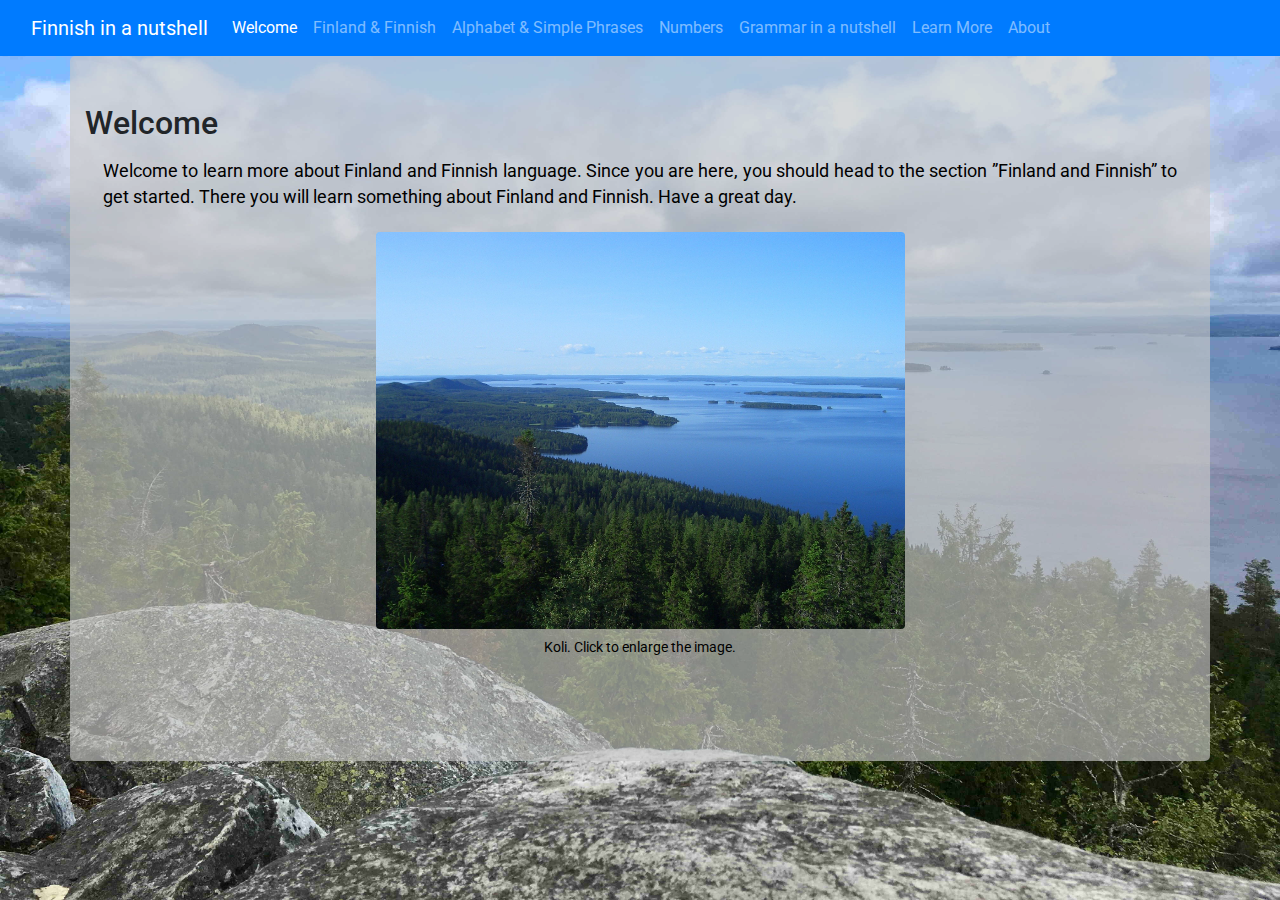
<file: index.html>
<!DOCTYPE html>
<html lang="en">
<head>
    <meta charset="UTF-8">
    <meta name="viewport" content="width=device-width, initial-scale=1, shrink-to-fit=no">
    <title>Learn Finnish</title>
    <link rel="shortcut icon" href="favicon.ico" type="image/x-icon">
    <link rel="icon" href="favicon.ico" type="image/x-icon">

    <link rel="stylesheet" href="https://stackpath.bootstrapcdn.com/bootstrap/4.4.1/css/bootstrap.min.css" integrity="sha384-Vkoo8x4CGsO3+Hhxv8T/Q5PaXtkKtu6ug5TOeNV6gBiFeWPGFN9MuhOf23Q9Ifjh" crossorigin="anonymous">
    <link rel="stylesheet" href="style.css">

    <!-- jQuery library -->
    <script src="https://ajax.googleapis.com/ajax/libs/jquery/3.4.1/jquery.min.js"></script>

</head>
<body>
    
    <div class="sticky-top" id="nav-placeholder"></div>
    <script>
        $(function(){
          $("#nav-placeholder").load("navbar.html");
        });
    </script>

    <div class="container">
        
        <h2>Welcome</h2>
        <p>
            Welcome to learn more about Finland and Finnish language. 
            Since you are here, you should head to the section ”Finland and Finnish” to get started. 
            There you will learn something about Finland and Finnish. Have a great day.
        </p>

        <figure class="figure">
            <button class="btn w-50 mx-auto d-block" type="button" data-toggle="modal" data-target="#imageModal">
                <img src="res/maisema.jpg" class="figure-img img-fluid rounded" alt="scenery">
                <figcaption class="figure-caption">Koli. Click to enlarge the image.</figcaption>
            </button>
            
        </figure>

        <div class="modal fade" tabindex="-1" id="imageModal">
            <div class="modal-dialog modal-dialog-centered modal-xl">                          
                <img src="res/maisema.jpg" class="img-fluid" alt="scenery">               
            </div>
        </div>    
  </div>




<!-- Popper JS -->
<script src="https://cdnjs.cloudflare.com/ajax/libs/popper.js/1.16.0/umd/popper.min.js"></script>

<!-- Latest compiled JavaScript -->
<script src="https://maxcdn.bootstrapcdn.com/bootstrap/4.4.1/js/bootstrap.min.js"></script>
</body>
</html>
</file>
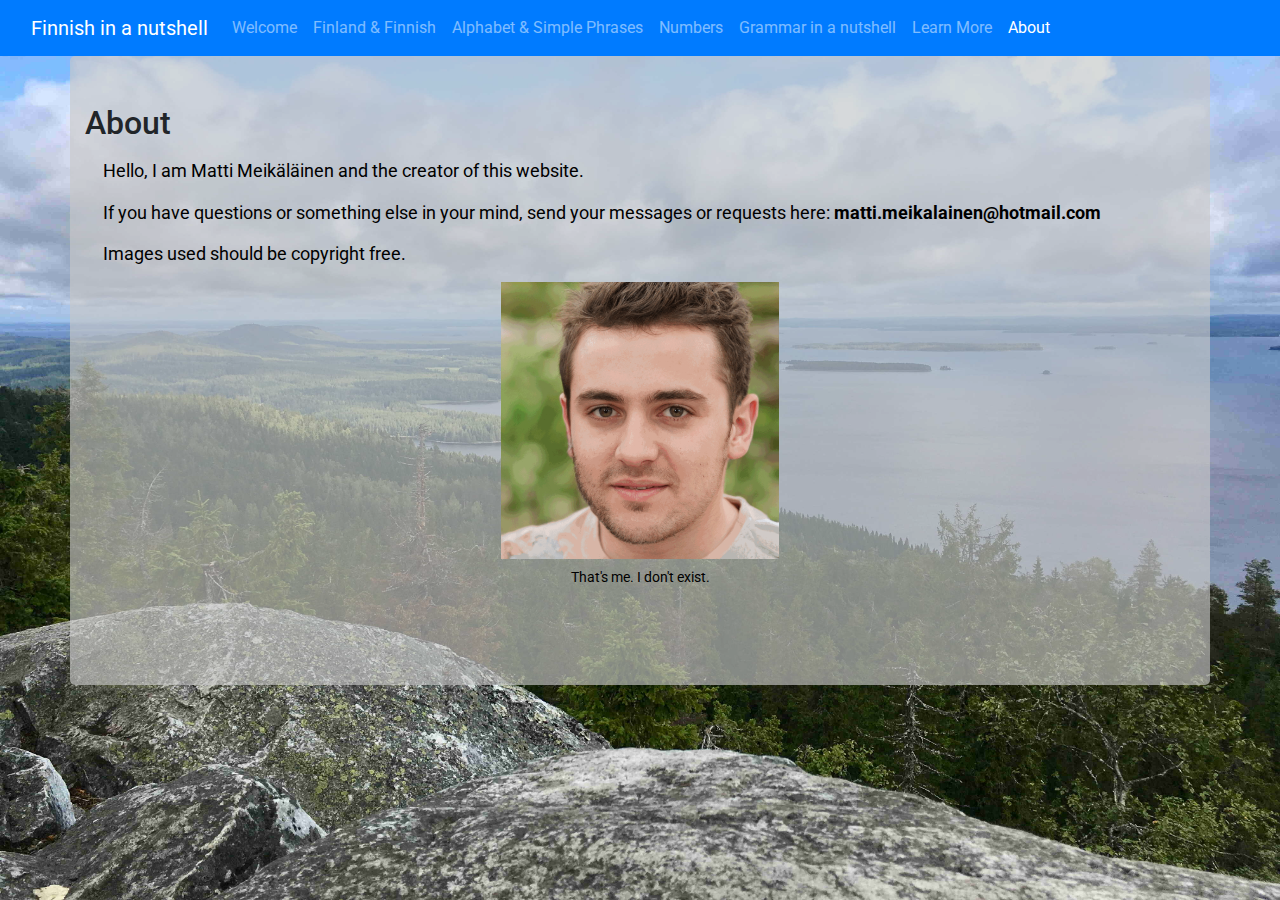
<file: about.html>
<!DOCTYPE html>
<html lang="en">
<head>
    <meta charset="UTF-8">
    <meta name="viewport" content="width=device-width, initial-scale=1, shrink-to-fit=no">
    <title>Finnish in a nutshell</title>
    <link rel="shortcut icon" href="/favicon.ico" type="image/x-icon">
    <link rel="icon" href="/favicon.ico" type="image/x-icon">

    <link rel="stylesheet" href="https://stackpath.bootstrapcdn.com/bootstrap/4.4.1/css/bootstrap.min.css" integrity="sha384-Vkoo8x4CGsO3+Hhxv8T/Q5PaXtkKtu6ug5TOeNV6gBiFeWPGFN9MuhOf23Q9Ifjh" crossorigin="anonymous">
    <link rel="stylesheet" href="style.css">

    <!-- jQuery library -->
    <script src="https://ajax.googleapis.com/ajax/libs/jquery/3.4.1/jquery.min.js"></script>

</head>
<body>
    
    <div class="sticky-top" id="nav-placeholder"></div>
    <script>
        $(function(){
          $("#nav-placeholder").load("navbar.html");
        });
    </script>

    <div class="container">
        
        <h2>About</h2>
        <p>
            Hello, I am Matti Meikäläinen and the creator of this website.
        </p>
        <p>
            If you have questions or something else in your mind, send your messages or requests here:
            <span class="font-weight-bold">matti.meikalainen@hotmail.com</span>        
        </p>
        <p>Images used should be copyright free.</p>
        <figure class="figure text-center mx-auto d-block w-25">
            <img class="figure-img img-fluid" src="res/notreal.png">
            <figcaption class="figure-caption">That's me. I don't exist.</figcaption>
        </figure>
        
    
    </div>




<!-- Popper JS -->
<script src="https://cdnjs.cloudflare.com/ajax/libs/popper.js/1.16.0/umd/popper.min.js"></script>

<!-- Latest compiled JavaScript -->
<script src="https://maxcdn.bootstrapcdn.com/bootstrap/4.4.1/js/bootstrap.min.js"></script>
</body>
</html>
</file>
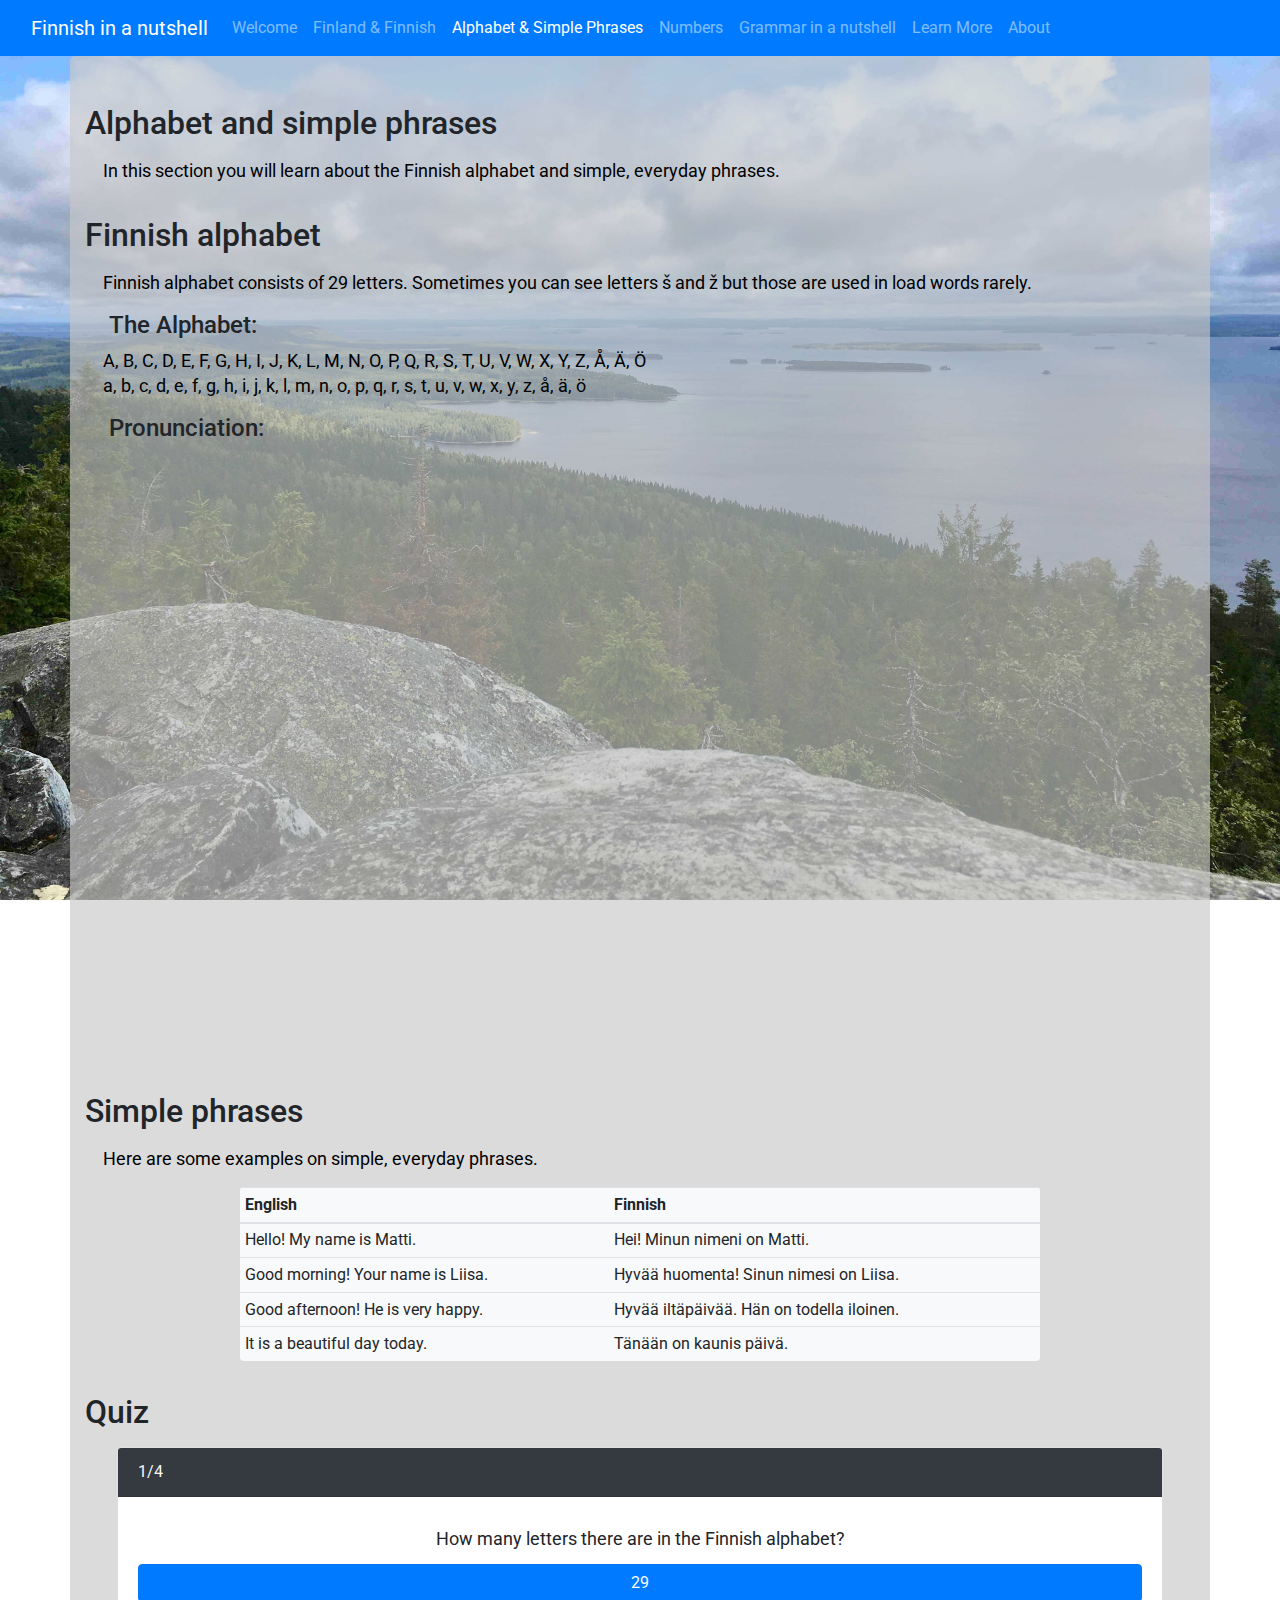
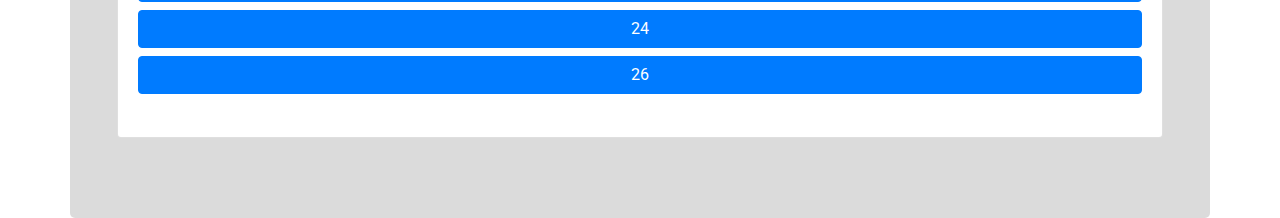
<file: alphabet.html>
<!DOCTYPE html>
<html lang="en">
<head>
    <meta charset="UTF-8">
    <meta name="viewport" content="width=device-width, initial-scale=1, shrink-to-fit=no">
    <title>Learn Finnish</title>
    <link rel="shortcut icon" href="/favicon.ico" type="image/x-icon">
    <link rel="icon" href="/favicon.ico" type="image/x-icon">

    <link rel="stylesheet" href="https://stackpath.bootstrapcdn.com/bootstrap/4.4.1/css/bootstrap.min.css" integrity="sha384-Vkoo8x4CGsO3+Hhxv8T/Q5PaXtkKtu6ug5TOeNV6gBiFeWPGFN9MuhOf23Q9Ifjh" crossorigin="anonymous">
    <link rel="stylesheet" href="style.css">

    <!-- jQuery library -->
    <script src="https://ajax.googleapis.com/ajax/libs/jquery/3.4.1/jquery.min.js"></script>

</head>
<body>
    
    <div class="sticky-top" id="nav-placeholder"></div>
    <script>
        $(function(){
          $("#nav-placeholder").load("navbar.html");
        });
    </script>

    <div class="container">
        
        <h2>Alphabet and simple phrases</h2>
        <p>
            In this section you will learn about the Finnish alphabet and simple, everyday phrases.
        </p>
        
        <h2>Finnish alphabet</h2>
        <p>
            Finnish alphabet consists of 29 letters. Sometimes you can see letters š and ž but those are used in load words rarely.<br>
        </p>

        <h4>The Alphabet:</h4>
        <p>
            A, B, C, D, E, F, G, H, I, J, K, L, M, N, O, P, Q, R, S, T, U, V, W, X, Y, Z, Å, Ä, Ö <br>
            a, b, c, d, e, f, g, h, i, j, k, l, m, n, o, p, q, r, s, t, u, v, w, x, y, z, å, ä, ö <br>
        </p>

        <h4>Pronunciation:</h4>
        <div class="embed-responsive embed-responsive-16by9">
            <iframe class="embed-responsive-item" src="https://www.youtube.com/embed/NYz_rWFlTnM?rel=0" allowfullscreen></iframe>
        </div>
        
        <h2>Simple phrases</h2>
        <p>
            Here are some examples on simple, everyday phrases.
        </p>

        <div class="table-container">
            <table class="table table-sm mx-auto bg-light rounded">
                <thead>
                    <tr>
                        <th scope="col">English</th>
                        <th scope="col"> Finnish</th>
                    </tr>
                </thead>
                <tbody>
                    <tr>
                        <td>Hello! My name is Matti.</td>
                        <td>Hei! Minun nimeni on Matti.</td>
                    </tr>
                    <tr>
                        <td>Good morning! Your name is Liisa.</td>
                        <td>Hyvää huomenta! Sinun nimesi on Liisa.</td>
                    </tr>
                    <tr>
                        <td>Good afternoon! He is very happy.</td>
                        <td>Hyvää iltäpäivää. Hän on todella iloinen.</td>
                    </tr>
                    <tr>
                        <td>It is a beautiful day today.</td>
                        <td>Tänään on kaunis päivä.</td>
                    </tr>
                </tbody>
            </table>
        </div>

        <div id="quiz-placeholder" data-file="quiz_alphabet_phrases.json"></div>
        <script>
            $(function(){
              $("#quiz-placeholder").load("quiz.html");
            });
        </script>
       
    </div>




<!-- Popper JS -->
<script src="https://cdnjs.cloudflare.com/ajax/libs/popper.js/1.16.0/umd/popper.min.js"></script>

<!-- Latest compiled JavaScript -->
<script src="https://maxcdn.bootstrapcdn.com/bootstrap/4.4.1/js/bootstrap.min.js"></script>
</body>
</html>
</file>
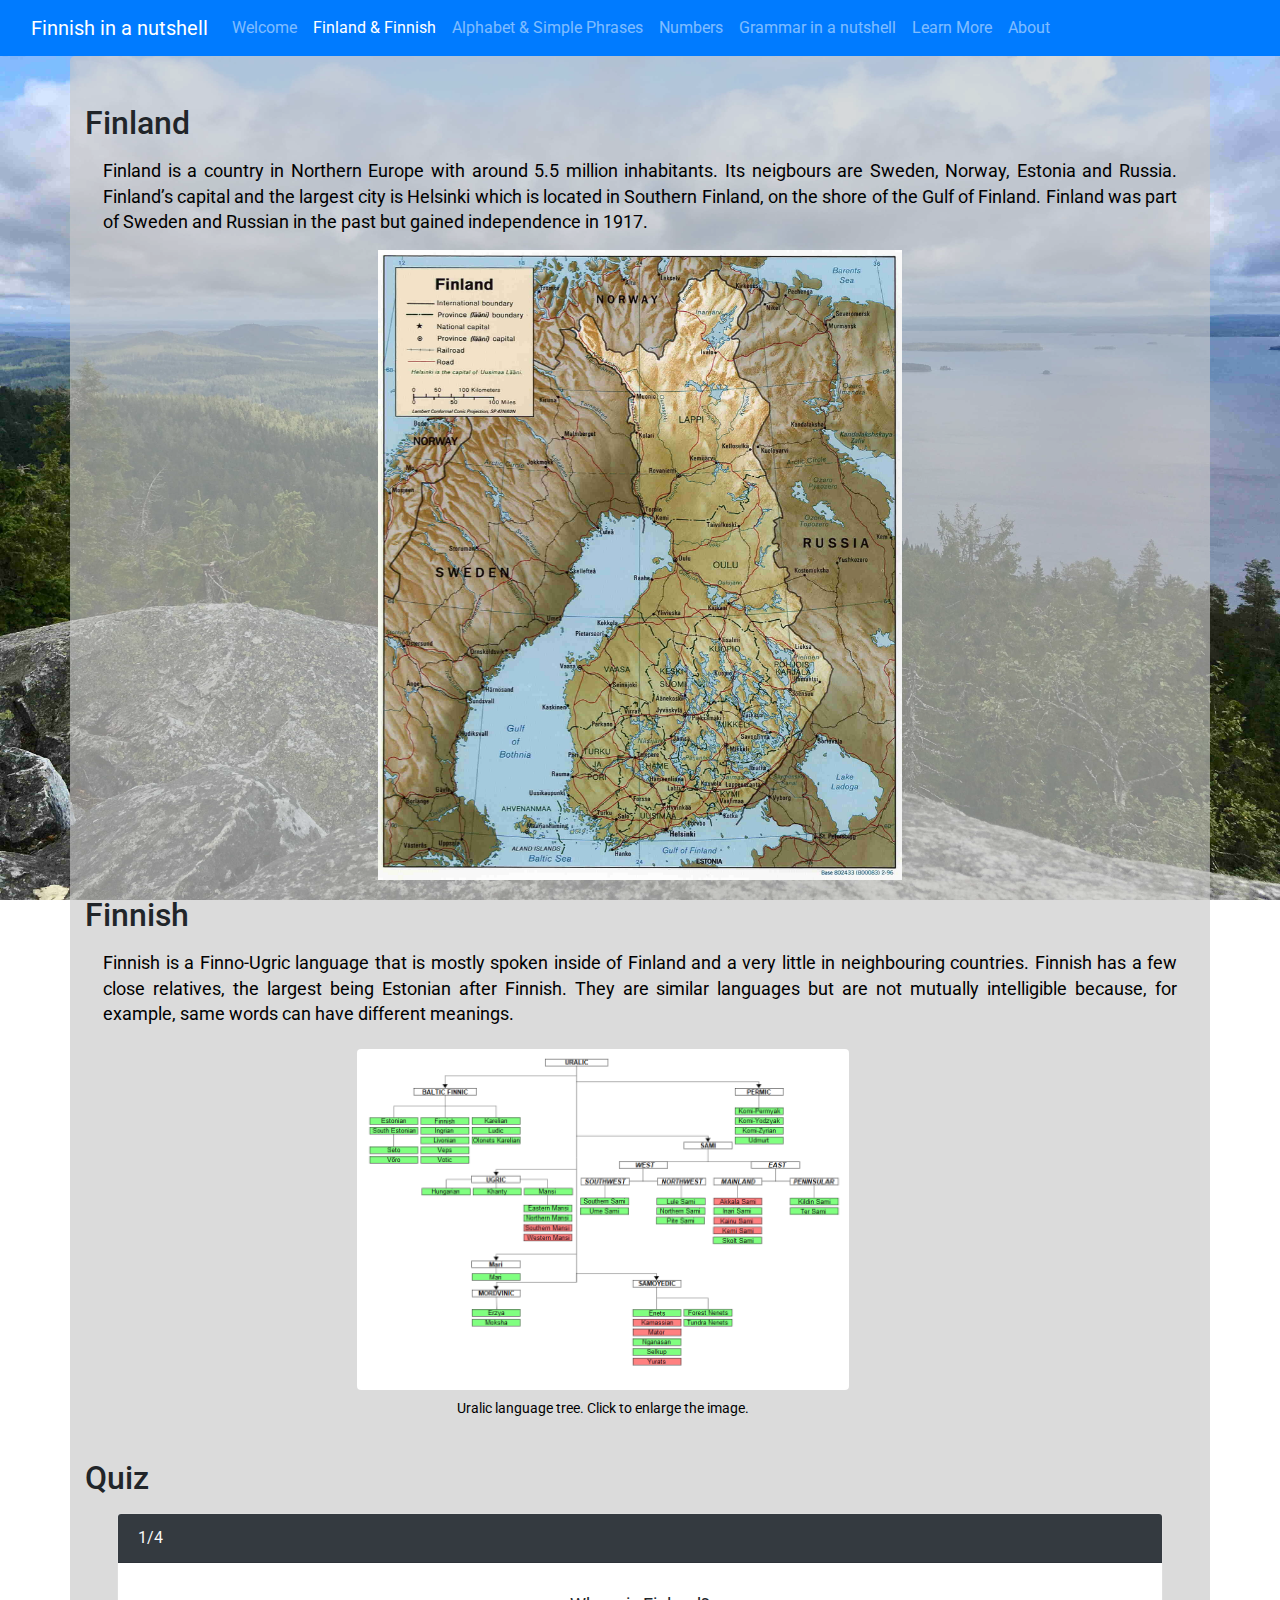
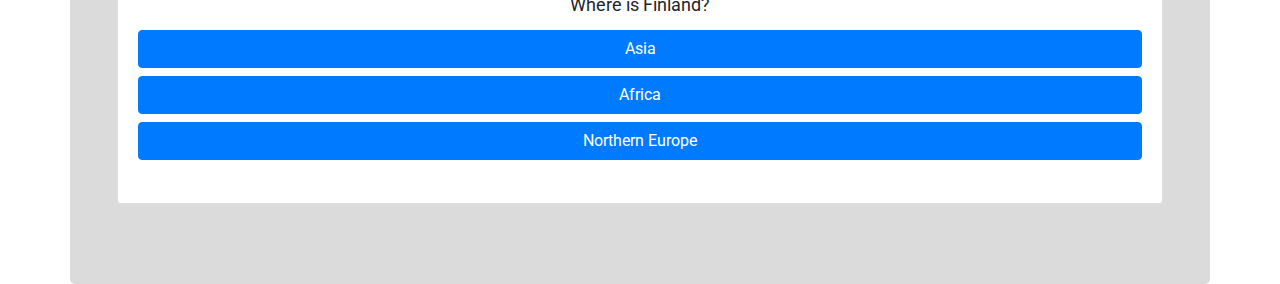
<file: finland.html>
<!DOCTYPE html>
<html lang="en">
<head>
    <meta charset="UTF-8">
    <meta name="viewport" content="width=device-width, initial-scale=1, shrink-to-fit=no">
    <title>Learn Finnish</title>
    <link rel="shortcut icon" href="/favicon.ico" type="image/x-icon">
    <link rel="icon" href="/favicon.ico" type="image/x-icon">

    <link rel="stylesheet" href="https://stackpath.bootstrapcdn.com/bootstrap/4.4.1/css/bootstrap.min.css" integrity="sha384-Vkoo8x4CGsO3+Hhxv8T/Q5PaXtkKtu6ug5TOeNV6gBiFeWPGFN9MuhOf23Q9Ifjh" crossorigin="anonymous">
    <link rel="stylesheet" href="style.css">

    <!-- jQuery library -->
    <script src="https://ajax.googleapis.com/ajax/libs/jquery/3.4.1/jquery.min.js"></script>

</head>
<body>
    
    <div class="sticky-top" id="nav-placeholder"></div>
    <script>
        $(function(){
          $("#nav-placeholder").load("navbar.html");
        });
    </script>

    <div class="container">
        
        <h2>Finland</h2>
        <p>
            Finland is a country in Northern Europe with around 5.5 million inhabitants. 
            Its neigbours are Sweden, Norway, Estonia and Russia.
            Finland’s capital and the largest city is Helsinki which is located in Southern Finland, on the shore of the Gulf of Finland.
            Finland was part of Sweden and Russian in the past but gained independence in 1917.  
        </p>
        
        <img src="res/finland_map.jpg" class="img-fluid mx-auto d-block" style="height: 70vh;">
        
        <h2>Finnish</h2>
        <p>
            Finnish is a Finno-Ugric language that is mostly spoken inside of Finland and a very little in neighbouring countries.
            Finnish has a few close relatives, the largest being Estonian after Finnish.
            They are similar languages but are not mutually intelligible because, for example, same words can have different meanings.
        </p>

        <figure class="figure">
            <button class="btn w-50 mx-auto d-block" type="button" data-toggle="modal" data-target="#imageModal">
                <img src="res/UralicTree.png" class="figure-img img-fluid rounded" alt="scenery">
                <figcaption class="figure-caption">Uralic language tree. Click to enlarge the image.</figcaption>
            </button>
        </figure>

        <div class="modal fade" tabindex="-1" id="imageModal">
            <div class="modal-dialog modal-dialog-centered modal-xl">       
                <img src="res/UralicTree.png" class="img-fluid" alt="Language tree">                 
            </div>
        </div>  

        <div id="quiz-placeholder" data-file="quiz_finland.json"></div>
        <script>
            $(function(){
              $("#quiz-placeholder").load("quiz.html");
            });
        </script>
        <script>
            
        </script>        


    </div>




<!-- Popper JS -->
<script src="https://cdnjs.cloudflare.com/ajax/libs/popper.js/1.16.0/umd/popper.min.js"></script>

<!-- Latest compiled JavaScript -->
<script src="https://maxcdn.bootstrapcdn.com/bootstrap/4.4.1/js/bootstrap.min.js"></script>
</body>
</html>
</file>
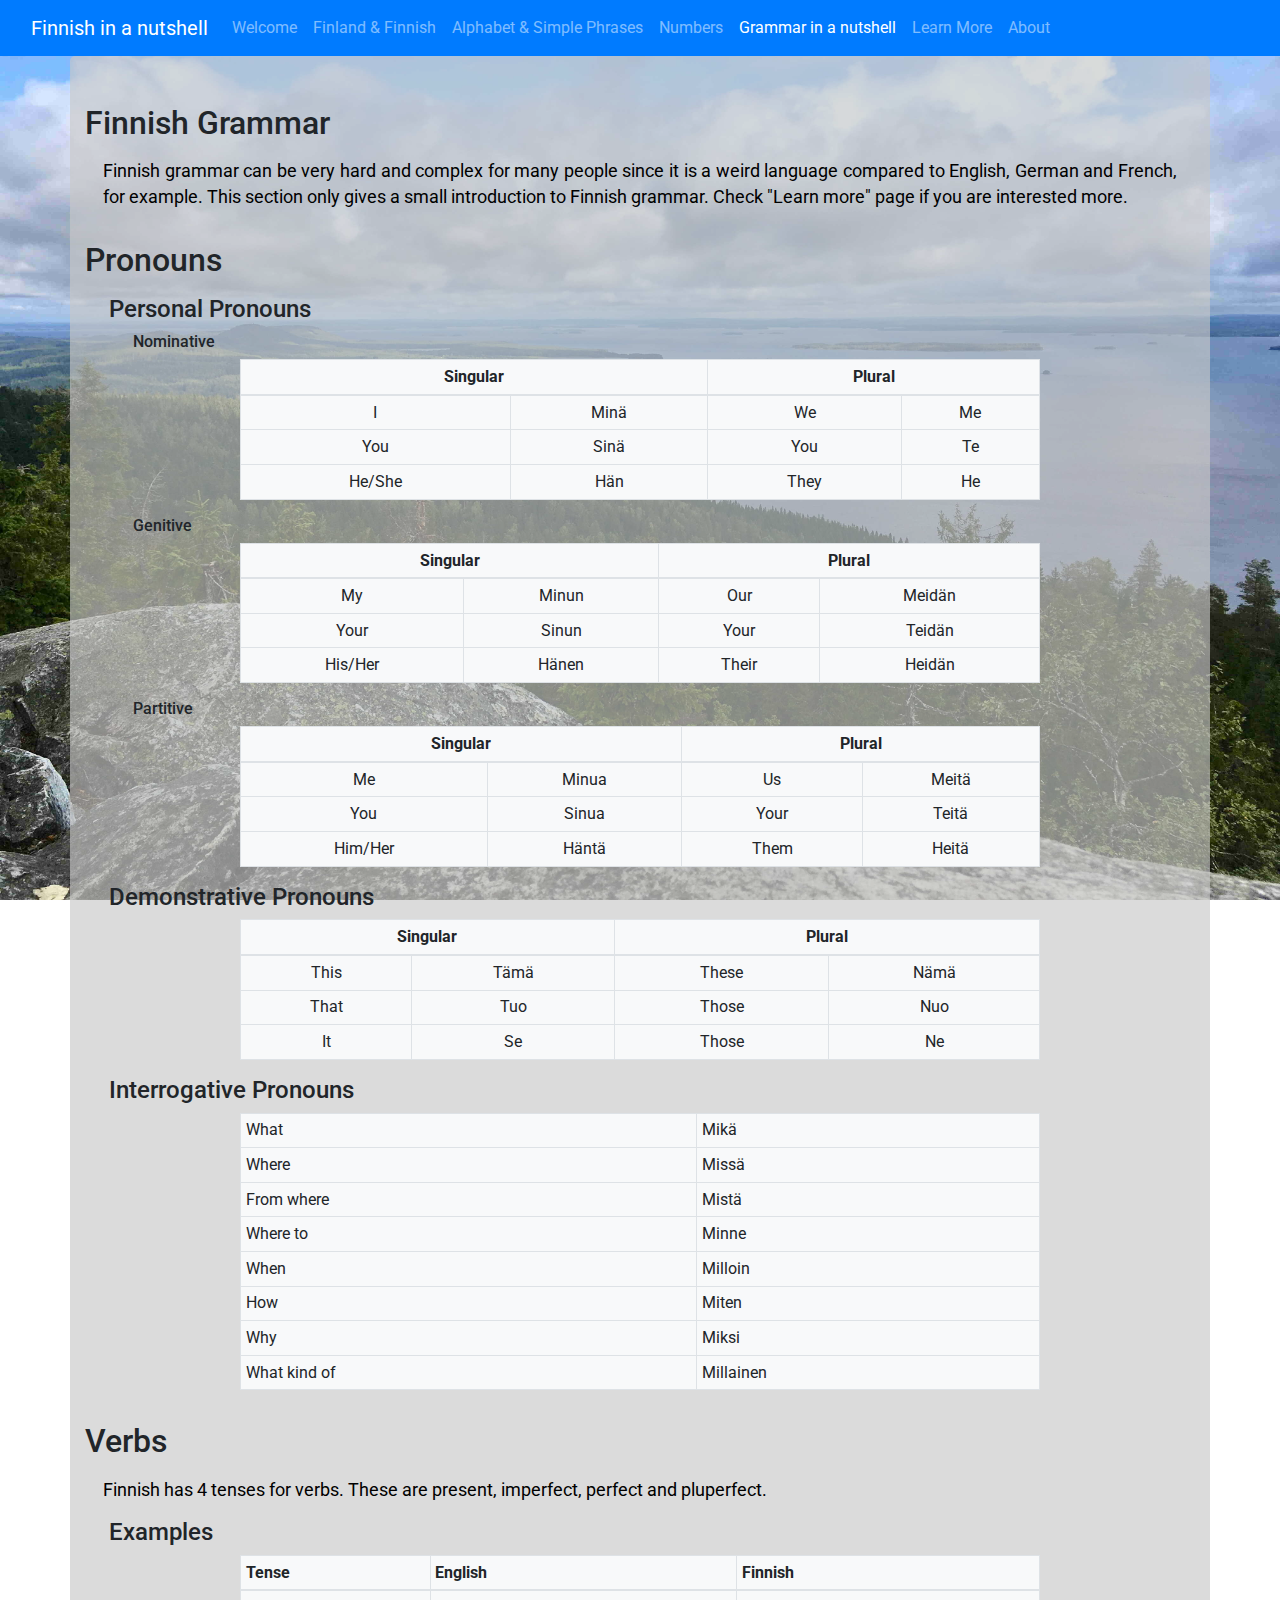
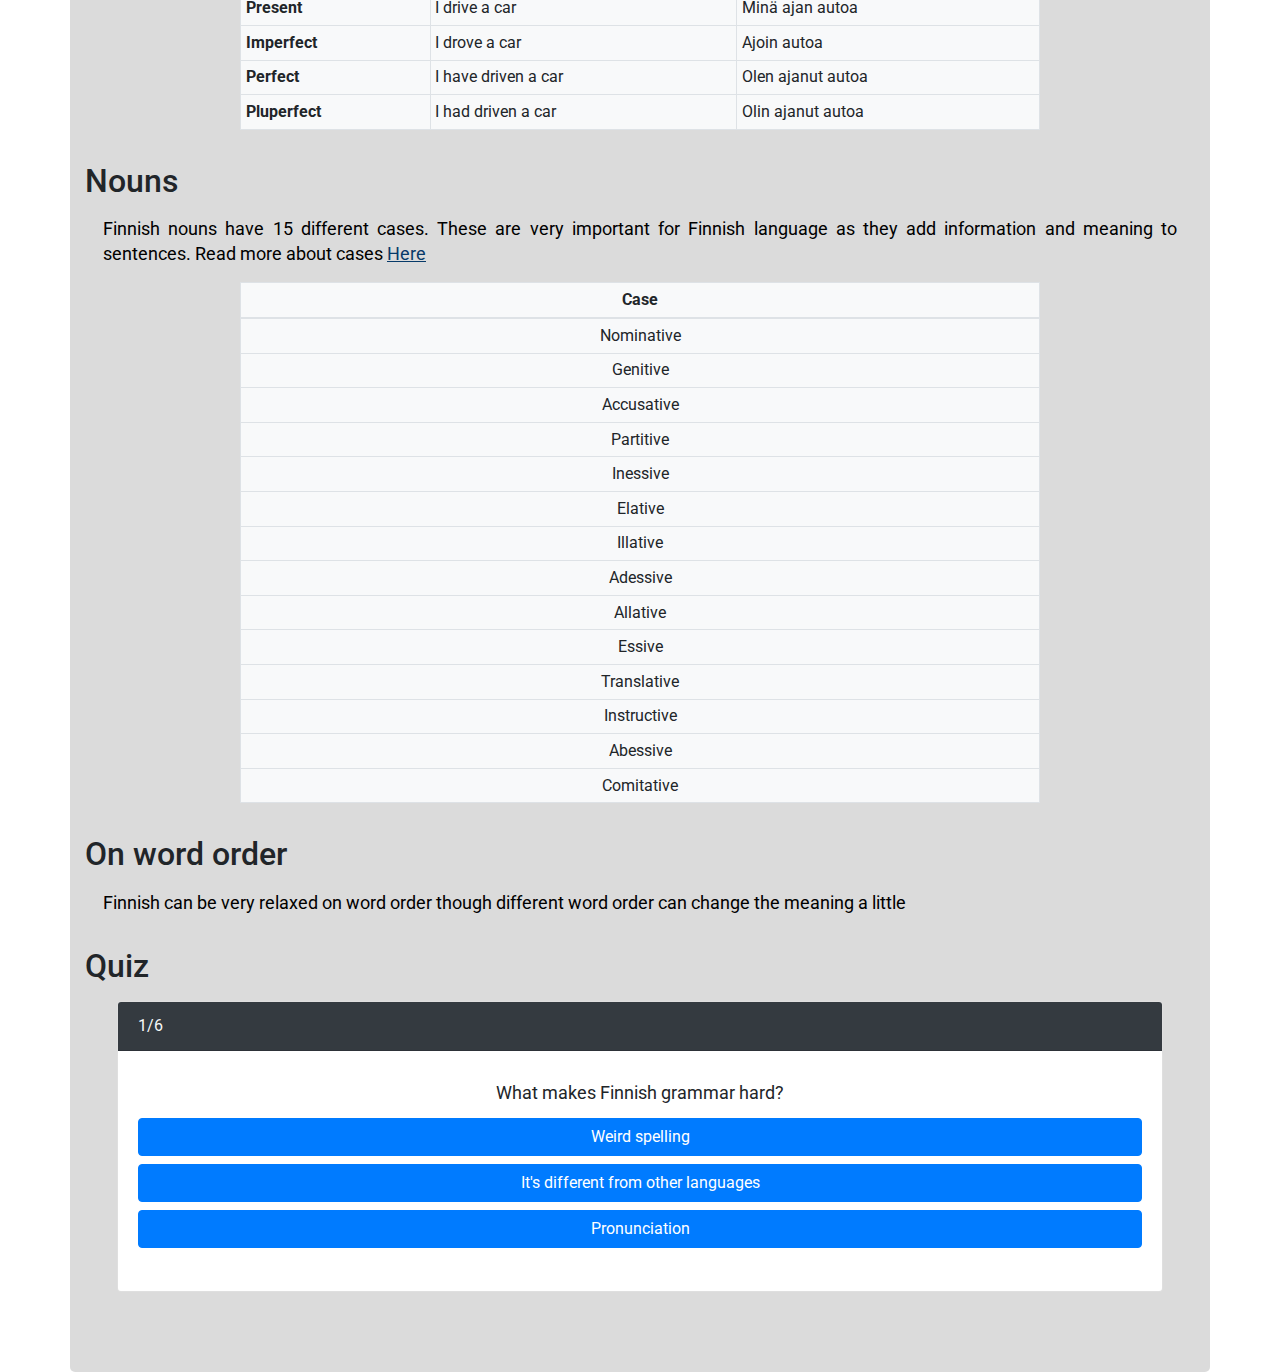
<file: grammar.html>
<!DOCTYPE html>
<html lang="en">
<head>
    <meta charset="UTF-8">
    <meta name="viewport" content="width=device-width, initial-scale=1, shrink-to-fit=no">
    <title>Learn Finnish</title>
    <link rel="shortcut icon" href="/favicon.ico" type="image/x-icon">
    <link rel="icon" href="/favicon.ico" type="image/x-icon">

    <link rel="stylesheet" href="https://stackpath.bootstrapcdn.com/bootstrap/4.4.1/css/bootstrap.min.css" integrity="sha384-Vkoo8x4CGsO3+Hhxv8T/Q5PaXtkKtu6ug5TOeNV6gBiFeWPGFN9MuhOf23Q9Ifjh" crossorigin="anonymous">
    <link rel="stylesheet" href="style.css">

    <!-- jQuery library -->
    <script src="https://ajax.googleapis.com/ajax/libs/jquery/3.4.1/jquery.min.js"></script>

</head>
<body>
    
    <div class="sticky-top" id="nav-placeholder"></div>
    <script>
        $(function(){
          $("#nav-placeholder").load("navbar.html");
        });
    </script>

    <div class="container">
        
        <h2>Finnish Grammar</h2>
        <p>
            Finnish grammar can be very hard and complex for many people since
            it is a weird language compared to English, German and French, for example.
            This section only gives a small introduction to Finnish grammar. Check "Learn more" page if you
            are interested more.
        </p>

        
        <h2>Pronouns</h2>
        <h4>Personal Pronouns</h4>
        <h6>Nominative</h6>

        <div class="table-container">
            <table class="table table-sm mx-auto bg-light rounded table-bordered text-center">
                <thead class="text-center">
                    <tr>
                        <th scope="col" colspan="2">Singular</th>
                        <th scope="col" colspan="2">Plural</th>
                    </tr>
                </thead>
                <tbody>
                    <tr>
                        <td>I</td><td>Minä</td>
                        <td>We</td><td>Me</td>
                    </tr>
                    <tr>
                        <td>You</td><td>Sinä</td>
                        <td>You</td><td>Te</td>
                    </tr>
                    <tr>
                        <td>He/She</td><td>Hän</td>
                        <td>They</td><td>He</td>
                    </tr>
                </tbody>
            </table>
        </div>

        <h6>Genitive</h6>
        <div class="table-container">
            <table class="table table-sm mx-auto bg-light rounded table-bordered text-center">
                <thead>
                    <tr>
                        <th scope="col" colspan="2">Singular</th>
                        <th scope="col" colspan="2">Plural</th>
                    </tr>
                </thead>
                <tbody>
                    <tr>
                        <td>My</td><td>Minun</td>
                        <td>Our</td><td>Meidän</td>
                    </tr>
                    <tr>
                        <td>Your</td><td>Sinun</td>
                        <td>Your</td><td>Teidän</td>
                    </tr>
                    <tr>
                        <td>His/Her</td><td>Hänen</td>
                        <td>Their</td><td>Heidän</td>
                    </tr>
                </tbody>
            </table>
        </div>

        <h6>Partitive</h6>
        <div class="table-container">
            <table class="table table-sm mx-auto bg-light rounded table-bordered text-center">
                <thead>
                    <tr>
                        <th scope="col" colspan="2">Singular</th>
                        <th scope="col" colspan="2">Plural</th>
                    </tr>
                </thead>
                <tbody>
                    <tr>
                        <td>Me</td><td>Minua</td>
                        <td>Us</td><td>Meitä</td>
                    </tr>
                    <tr>
                        <td>You</td><td>Sinua</td>
                        <td>Your</td><td>Teitä</td>
                    </tr>
                    <tr>
                        <td>Him/Her</td><td>Häntä</td>
                        <td>Them</td><td>Heitä</td>
                    </tr>
                </tbody>
            </table>
        </div>   

        <h4>Demonstrative Pronouns</h4>
        <div class="table-container">
            <table class="table table-sm mx-auto bg-light rounded table-bordered text-center">
                <thead>
                    <tr>
                        <th scope="col" colspan="2">Singular</th>
                        <th scope="col" colspan="2">Plural</th>
                    </tr>
                </thead>
                <tbody>
                    <tr>
                        <td>This</td><td>Tämä</td>
                        <td>These</td><td>Nämä</td>
                    </tr>
                    <tr>
                        <td>That</td><td>Tuo</td>
                        <td>Those</td><td>Nuo</td>
                    </tr>
                    <tr>
                        <td>It</td><td>Se</td>
                        <td>Those</td><td>Ne</td>
                    </tr>
                </tbody>
            </table>
        </div>  

        <h4>Interrogative Pronouns</h4>
        <div class="table-container">
            <table class="table table-sm mx-auto bg-light rounded table-bordered">
                <thead>
                    <tr>
                    </tr>
                </thead>
                <tbody>
                    <tr><td>What</td> <td>Mikä</td></tr>
                    <tr><td>Where</td> <td>Missä</td></tr>
                    <tr><td>From where</td> <td>Mistä</td></tr>
                    <tr><td>Where to</td> <td>Minne</td></tr>
                    <tr><td>When</td> <td>Milloin</td></tr>
                    <tr><td>How</td> <td>Miten</td></tr>
                    <tr><td>Why</td> <td>Miksi</td></tr>
                    <tr><td>What kind of</td> <td>Millainen</td></tr>
                </tbody>
            </table>
        </div>  

        <h2>Verbs</h2>
        <p>
            Finnish has 4 tenses for verbs. These are present, imperfect, perfect and pluperfect.<br>
        </p>

        <h4>Examples</h4>
        <div class="table-container">
            <table class="table table-sm mx-auto bg-light rounded table-bordered">
                <thead>
                    <tr>
                        <th scope="col">Tense</th>
                        <th scope="col">English</th>
                        <th scope="col"> Finnish</th>
                    </tr>
                </thead>
                <tbody>
                    <tr>
                        <th span="row">Present</th>
                        <td>I drive a car</td>
                        <td>Minä ajan autoa</td>
                    </tr>
                    <tr>
                        <th span="row">Imperfect</th>
                        <td>I drove a car</td>
                        <td>Ajoin autoa</td>
                    </tr>
                    <tr>
                        <th span="row">Perfect</th>
                        <td>I have driven a car</td>
                        <td>Olen ajanut autoa</td>
                    </tr>
                    <tr>
                        <th span="row">Pluperfect</th>
                        <td>I had driven a car</td>
                        <td>Olin ajanut autoa</td>
                    </tr>
                </tbody>
            </table>
        </div>

        <h2>Nouns</h2>
        <p>
            Finnish nouns have 15 different cases. These are very important for Finnish language as they add information and meaning to sentences.
            Read more about cases <a href="https://en.wikipedia.org/wiki/Finnish_noun_cases" target="_blank"><u>Here</u></a>
        </p>
        <div class="table-container">
            <table class="table table-sm mx-auto bg-light rounded table-bordered text-center">
                <thead>
                    <tr>
                        <th scope="col">Case</th>
                    </tr>
                </thead>
                <tbody>
                    <tr><td>Nominative </td> </tr>
                    <tr><td>Genitive </td> </tr>
                    <tr><td>Accusative </td> </tr>
                    <tr><td>Partitive </td> </tr>
                    <tr><td>Inessive </td> </tr>
                    <tr><td>Elative </td> </tr>
                    <tr><td>Illative </td> </tr>
                    <tr><td>Adessive </td> </tr>
                    <tr><td>Allative </td> </tr>
                    <tr><td>Essive </td> </tr>
                    <tr><td>Translative </td> </tr>
                    <tr><td>Instructive </td> </tr>
                    <tr><td>Abessive</td> </tr>
                    <tr><td>Comitative</td> </tr>

                </tbody>
            </table>
        </div>

        <h2>On word order</h2>
        <p>Finnish can be very relaxed on word order though different word order can change the meaning a little</p>

        <div id="quiz-placeholder" data-file="quiz_grammar.json"></div>
        <script>
            $(function(){
              $("#quiz-placeholder").load("quiz.html");
            });
        </script>
    </div>

<!-- Popper JS -->
<script src="https://cdnjs.cloudflare.com/ajax/libs/popper.js/1.16.0/umd/popper.min.js"></script>

<!-- Latest compiled JavaScript -->
<script src="https://maxcdn.bootstrapcdn.com/bootstrap/4.4.1/js/bootstrap.min.js"></script>
</body>
</html>
</file>
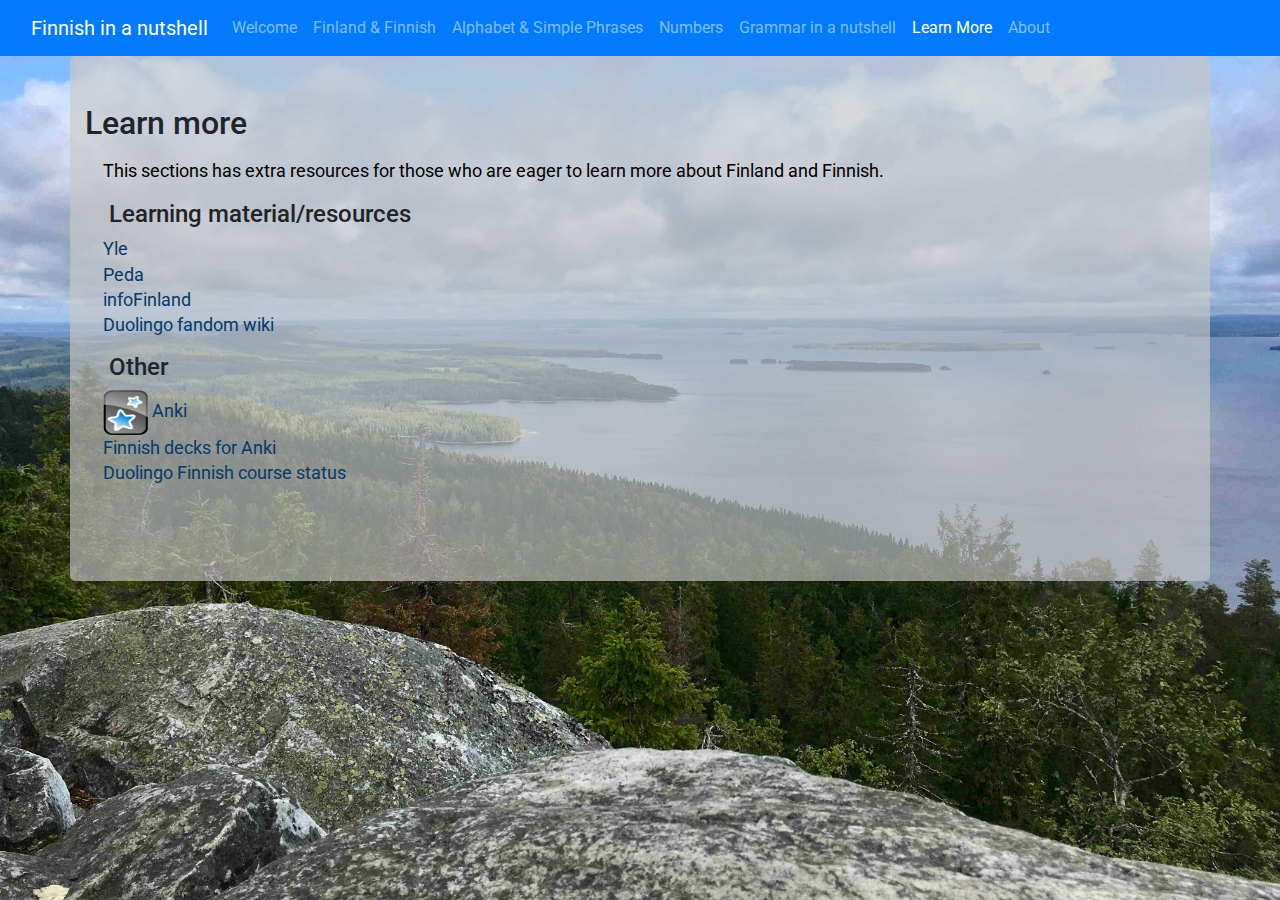
<file: learnmore.html>
<!DOCTYPE html>
<html lang="en">
<head>
    <meta charset="UTF-8">
    <meta name="viewport" content="width=device-width, initial-scale=1, shrink-to-fit=no">
    <title>Learn Finnish</title>
    <link rel="shortcut icon" href="/favicon.ico" type="image/x-icon">
    <link rel="icon" href="/favicon.ico" type="image/x-icon">

    <link rel="stylesheet" href="https://stackpath.bootstrapcdn.com/bootstrap/4.4.1/css/bootstrap.min.css" integrity="sha384-Vkoo8x4CGsO3+Hhxv8T/Q5PaXtkKtu6ug5TOeNV6gBiFeWPGFN9MuhOf23Q9Ifjh" crossorigin="anonymous">
    <link rel="stylesheet" href="style.css">

    <!-- jQuery library -->
    <script src="https://ajax.googleapis.com/ajax/libs/jquery/3.4.1/jquery.min.js"></script>

</head>
<body>
    
    <div class="sticky-top" id="nav-placeholder"></div>
    <script>
        $(function(){
          $("#nav-placeholder").load("navbar.html");
        });
    </script>

    <div class="container">
        
        <h2>Learn more</h2>
        <p>
            This sections has extra resources for those who are eager to learn more about Finland and Finnish.
        </p>
        
        <h4>Learning material/resources</h4>
        <p>
            <a href="https://yle.fi/aihe/oppiminen/suomen-kielen-alkeet" target="_blank">Yle</a><br>
            <a href="https://peda.net/kuopio/kansalaisopisto/kielet/sal/skol" target="_blank">Peda</a><br>
            <a href="https://www.infofinland.fi/en/living-in-finland/finnish-and-swedish/finnish-online" target="_blank">infoFinland</a><br>
            <a href="https://duolingo.fandom.com/wiki/Finnish" target="_blank">Duolingo fandom wiki</a>

        </p>

        <h4>Other</h4>
        <p>
            <a href="https://apps.ankiweb.net/" target="_blank">
                <img src="res/Anki-icon.png" class="img-fluid" style="height: 2.5em; width: 2.5em;"> Anki
            </a><br>
            <a href="https://ankiweb.net/shared/decks/Finnish" target="_blank">Finnish decks for Anki</a><br>
            <a href="https://incubator.duolingo.com/courses/fi/en/status" target="_blank">Duolingo Finnish course status</a><br>
        </p>

        
    </div>

<!-- Popper JS -->
<script src="https://cdnjs.cloudflare.com/ajax/libs/popper.js/1.16.0/umd/popper.min.js"></script>

<!-- Latest compiled JavaScript -->
<script src="https://maxcdn.bootstrapcdn.com/bootstrap/4.4.1/js/bootstrap.min.js"></script>
</body>
</html>
</file>
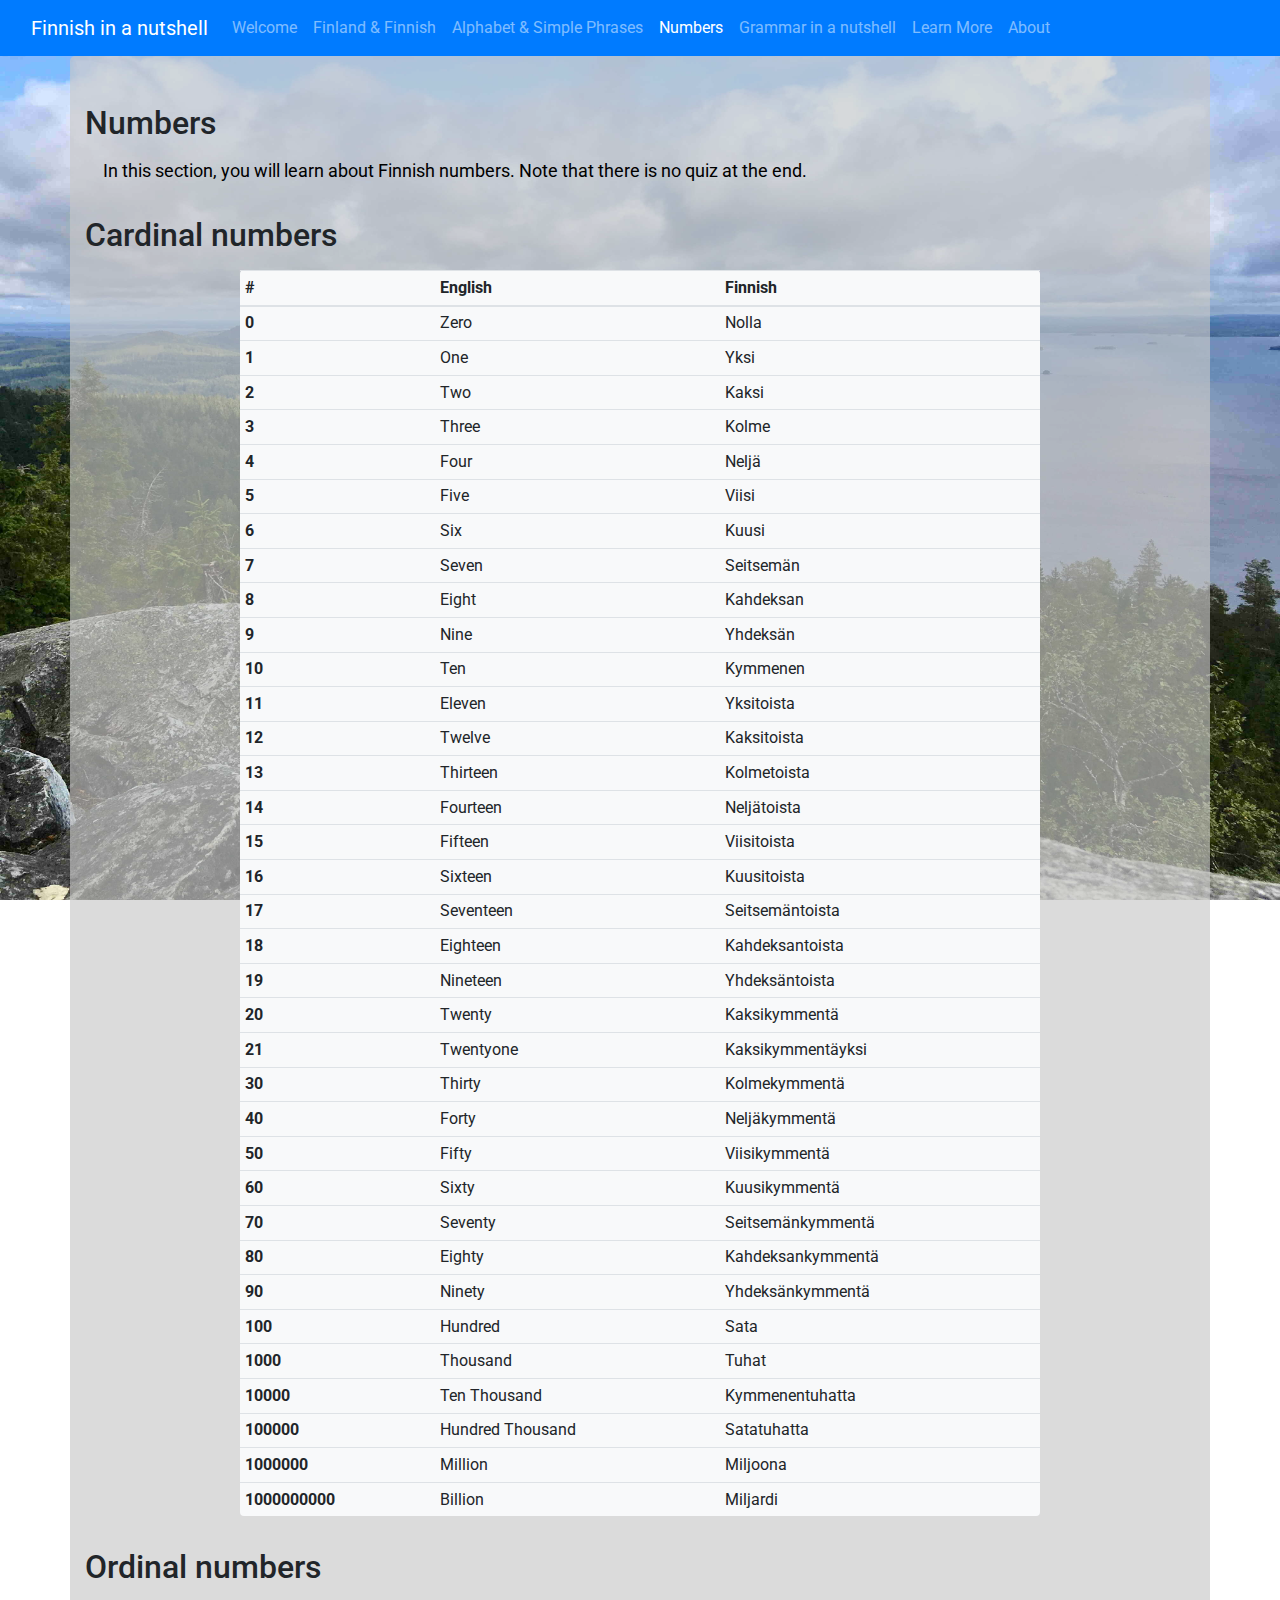
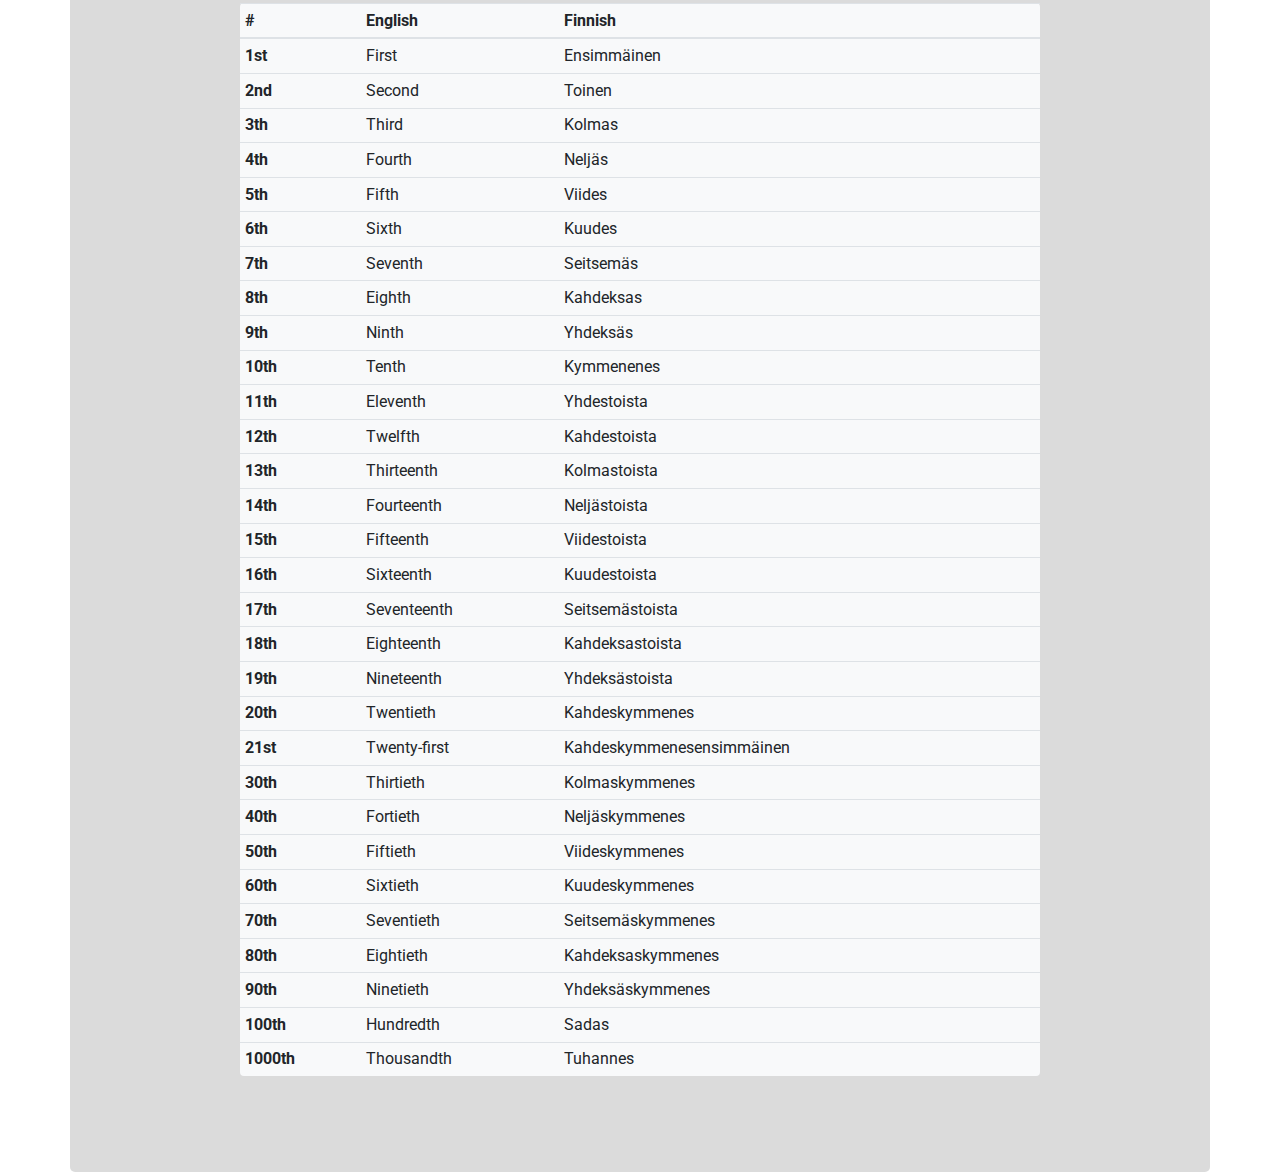
<file: numbers.html>
<!DOCTYPE html>
<html lang="en">
<head>
    <meta charset="UTF-8">
    <meta name="viewport" content="width=device-width, initial-scale=1, shrink-to-fit=no">
    <title>Learn Finnish</title>
    <link rel="shortcut icon" href="/favicon.ico" type="image/x-icon">
    <link rel="icon" href="/favicon.ico" type="image/x-icon">

    <link rel="stylesheet" href="https://stackpath.bootstrapcdn.com/bootstrap/4.4.1/css/bootstrap.min.css" integrity="sha384-Vkoo8x4CGsO3+Hhxv8T/Q5PaXtkKtu6ug5TOeNV6gBiFeWPGFN9MuhOf23Q9Ifjh" crossorigin="anonymous">
    <link rel="stylesheet" href="style.css">

    <!-- jQuery library -->
    <script src="https://ajax.googleapis.com/ajax/libs/jquery/3.4.1/jquery.min.js"></script>

</head>
<body>
    
    <div class="sticky-top" id="nav-placeholder"></div>
    <script>
        $(function(){
          $("#nav-placeholder").load("navbar.html");
        });
    </script>

    <div class="container">
        
        <h2>Numbers</h2>
        <p>
            In this section, you will learn about Finnish numbers. Note that there is no quiz at the end.
        </p>
        
        <h2>Cardinal numbers</h2>
        <div class="table-container">
            <table class="table table-sm mx-auto bg-light rounded">
                <thead>
                    <tr>
                        <th scope="col">#</th>
                        <th scope="col">English</th>
                        <th scope="col"> Finnish</th>
                    </tr>
                </thead>
                <tbody id="cardinal-numbers">
                    <script>
                        fetch("numbers_cardinal.json")
                            .then((response) => {
                                 return response.json();
                            }).then(data => {
                                console.log(data);
                                let tableBody = document.getElementById("cardinal-numbers");
                                for(let i=0; i<data.length; i++) {
                                    tableBody.innerHTML += `<tr><th scope="row">${data[i].n}</th><td>${data[i].e}</th><td>${data[i].f}</td></tr>`;
                                }
                            });                   
                    </script>
                    
                </tbody>
            </table>
        </div>

        <h2>Ordinal numbers</h2>
        <div class="table-container">
            <table class="table table-sm mx-auto bg-light rounded">
                <thead>
                    <tr>
                        <th scope="col">#</th>
                        <th scope="col">English</th>
                        <th scope="col"> Finnish</th>
                    </tr>
                </thead>
                <tbody id="ordinal-numbers">
                    <script>
                        fetch("numbers_ordinal.json")
                            .then((response) => {
                                 return response.json();
                            }).then(data => {
                                console.log(data);
                                let tableBody = document.getElementById("ordinal-numbers");
                                for(let i=0; i<data.length; i++) {
                                    tableBody.innerHTML += `<tr><th scope="row">${data[i].n}</th><td>${data[i].e}</th><td>${data[i].f}</td></tr>`;
                                }
                            });                   
                    </script>
                    
                </tbody>
            </table>
        </div>
    </div>

<!-- Popper JS -->
<script src="https://cdnjs.cloudflare.com/ajax/libs/popper.js/1.16.0/umd/popper.min.js"></script>

<!-- Latest compiled JavaScript -->
<script src="https://maxcdn.bootstrapcdn.com/bootstrap/4.4.1/js/bootstrap.min.js"></script>
</body>
</html>
</file>
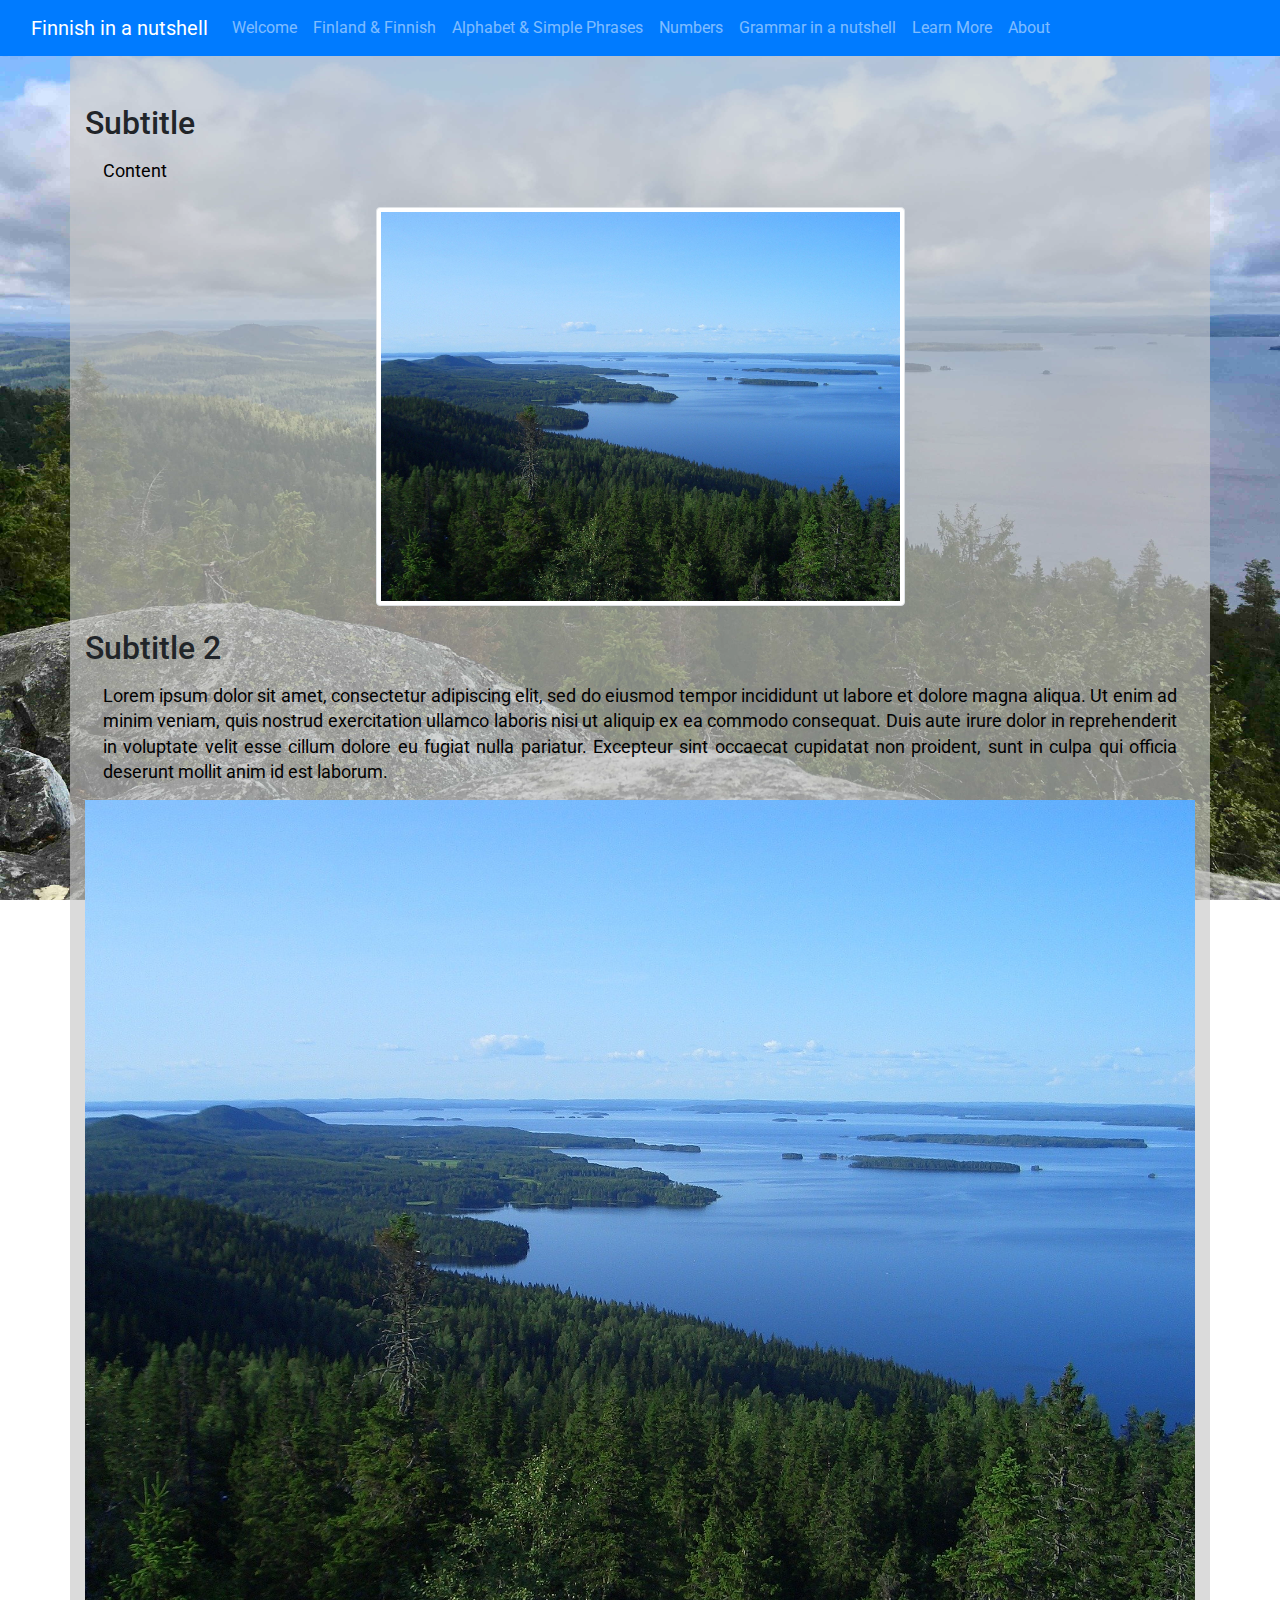
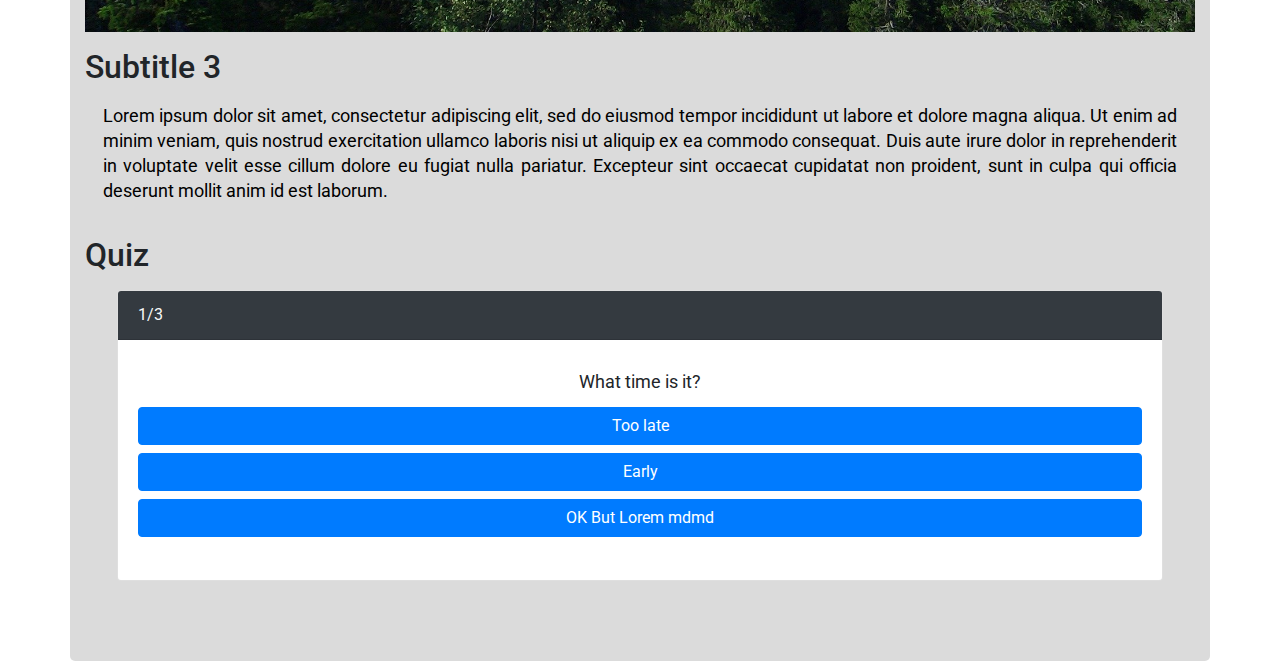
<file: template.html>
<!DOCTYPE html>
<html lang="en">
<head>
    <meta charset="UTF-8">
    <meta name="viewport" content="width=device-width, initial-scale=1, shrink-to-fit=no">
    <title>Learn Finnish</title>
    <link rel="shortcut icon" href="/favicon.ico" type="image/x-icon">
    <link rel="icon" href="/favicon.ico" type="image/x-icon">

    <link rel="stylesheet" href="https://stackpath.bootstrapcdn.com/bootstrap/4.4.1/css/bootstrap.min.css" integrity="sha384-Vkoo8x4CGsO3+Hhxv8T/Q5PaXtkKtu6ug5TOeNV6gBiFeWPGFN9MuhOf23Q9Ifjh" crossorigin="anonymous">
    <link rel="stylesheet" href="style.css">

    <!-- jQuery library -->
    <script src="https://ajax.googleapis.com/ajax/libs/jquery/3.4.1/jquery.min.js"></script>

</head>
<body>
    
    <div class="sticky-top" id="nav-placeholder"></div>
    <script>
        $(function(){
          $("#nav-placeholder").load("navbar.html");
        });
    </script>

    <div class="container">
        
        <h2>Subtitle</h2>
        <p>
            Content
        </p>

        <button class="btn w-50 mx-auto d-block" type="button" data-toggle="modal" data-target="#imageModal">
            <img src="res/maisema.jpg" class="img-thumbnail" alt="scenery">
        </button>

        <div class="modal fade" tabindex="-1" id="imageModal">
            <div class="modal-dialog modal-dialog-centered modal-lg">
                <div class="model-content">
                    <div class="modal-body">
                        <img src="res/maisema.jpg" class="img-fluid" alt="scenery">
                    </div>
                </div>
            </div>
        </div>
        
        <h2>Subtitle 2</h2>
        <p>
            Lorem ipsum dolor sit amet, consectetur adipiscing elit, sed do eiusmod tempor incididunt ut labore et dolore magna
            aliqua. Ut enim ad minim veniam, quis nostrud exercitation ullamco laboris nisi ut aliquip ex ea commodo consequat. Duis
            aute irure dolor in reprehenderit in voluptate velit esse cillum dolore eu fugiat nulla pariatur. Excepteur sint
            occaecat cupidatat non proident, sunt in culpa qui officia deserunt mollit anim id est laborum.
        </p>
        
        <img src="res/maisema.jpg" class="img-fluid">
        


        <h2>Subtitle 3</h2>
        <p>
            Lorem ipsum dolor sit amet, consectetur adipiscing elit, sed do eiusmod tempor incididunt ut labore et dolore magna
            aliqua. Ut enim ad minim veniam, quis nostrud exercitation ullamco laboris nisi ut aliquip ex ea commodo consequat. Duis
            aute irure dolor in reprehenderit in voluptate velit esse cillum dolore eu fugiat nulla pariatur. Excepteur sint
            occaecat cupidatat non proident, sunt in culpa qui officia deserunt mollit anim id est laborum.
        </p>

        <div id="quiz-placeholder" data-file="quiz_test.json"></div>
        <script>
            $(function(){
              $("#quiz-placeholder").load("quiz.html");
            });
        </script>
    </div>

<!-- Popper JS -->
<script src="https://cdnjs.cloudflare.com/ajax/libs/popper.js/1.16.0/umd/popper.min.js"></script>

<!-- Latest compiled JavaScript -->
<script src="https://maxcdn.bootstrapcdn.com/bootstrap/4.4.1/js/bootstrap.min.js"></script>
</body>
</html>
</file>
<file: style.css>
@import url('https://fonts.googleapis.com/css?family=Roboto&display=swap');

body {
	font-family: "Roboto";
	background-image: url(res/Koli_2019_1.jpg);
	background-size: 100vw 100vh;
	background-repeat: round;
	background-attachment: fixed;
}

.container {
	background-color: rgba(200, 200, 200, 0.65);
	padding-top: 2em;
	padding-bottom: 5em;
	border-radius: 5px;
}

p {
    text-align: justify;
    margin-left: 1em;
	margin-right: 1em;
	line-height: 1.4;
	font-size: large;
	font-family: 'Roboto';
	color: black;
}

h2 {
	padding-top: 0.5em;
	margin-bottom: 0.5em;
}

h4 {
	margin-left: 1.0em;
}

h6 {
	margin-left: 3.0em;
}

#quiz {
	padding-left: 2em;
	padding-right: 2em;
}

.quiz-body {
    min-height: 15em;
}

.quiz-header {
    height: 15vh;
}

#quiz-question {
	font-family: "Roboto";
	font-size: large;
}

.table-content {
	max-height: 20em;
	max-width: 40em;
	overflow: auto;
	margin-bottom: 1em;
}

@media(max-width: 400px) {
	.table-content {
		font-size: small;
	}	
}

.table-container table {
	max-width: 50em;
	overflow: auto;
}
@media(max-width: 400px) {
	.table-container {
		font-size: small;
	}	
}

table {
	background-color: rgba(200, 200, 200, 0.8);
}

.figure-caption {
	color: black;
}

a {
	color: rgb(7, 58, 105);
}
</file>
